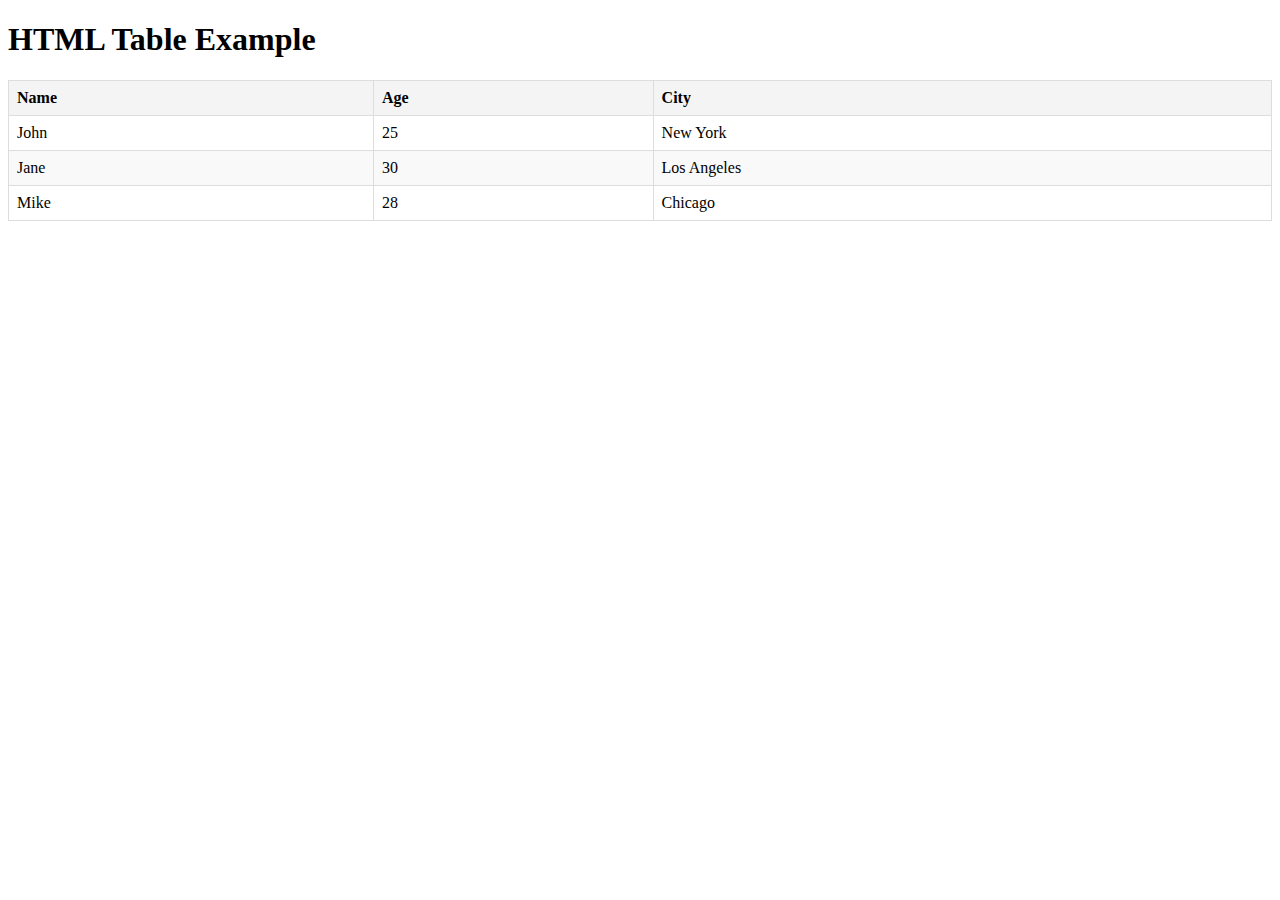
<file: Desktop/websites/index1.html>
<!DOCTYPE html>
<html lang="en">
<head>
    <meta charset="UTF-8">
    <meta name="viewport" content="width=device-width, initial-scale=1.0">
    <title>HTML Table Example</title>
    <style>
        table {
            border-collapse: collapse;
            width: 100%;
        }
        th, td {
            border: 1px solid #ddd;
            padding: 8px;
            text-align: left;
        }
        th {
            background-color: #f4f4f4;
        }
        tr:nth-child(even) {
            background-color: #f9f9f9;
        }
    </style>
</head>
<body>
    <h1>HTML Table Example</h1>
    <table>
        <thead>
            <tr>
                <th>Name</th>
                <th>Age</th>
                <th>City</th>
            </tr>
        </thead>
        <tbody>
            <tr>
                <td>John</td>
                <td>25</td>
                <td>New York</td>
            </tr>
            <tr>
                <td>Jane</td>
                <td>30</td>
                <td>Los Angeles</td>
            </tr>
            <tr>
                <td>Mike</td>
                <td>28</td>
                <td>Chicago</td>
            </tr>
        </tbody>
    </table>
</body>
</html>
</file>
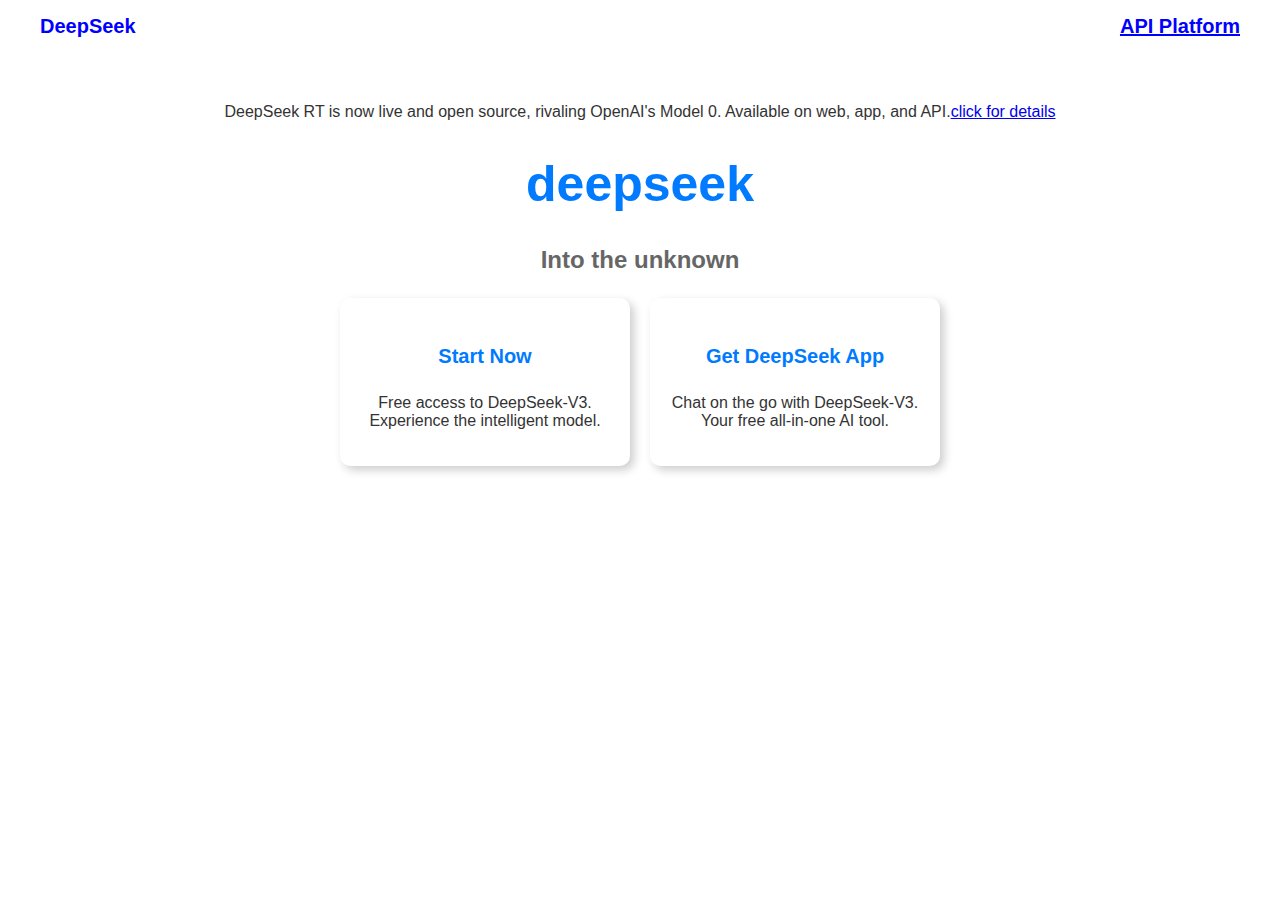
<file: Desktop/websites/index3.html>
<!DOCTYPE html><html lang="en">
<head>
    <meta charset="UTF-8">
    <meta name="viewport" content="width=device-width, initial-scale=1.0">
    <title>DeepSeek UI</title>
    <link rel="stylesheet" href="style3.css">
        
</head>
<body>
    <div class="header">
        <div>DeepSeek</div>
        <div><u>API Platform</u></div>
    </div>
    <div class="content">
        <p>DeepSeek RT is now live and open source, rivaling OpenAI's Model 0. Available on web, app, and API.<a href="https://api-docs.deepseek.com/news/news250120">click for details</a></p>
        <h1>deepseek</h1>
        <h3>Into the unknown</h3>
        <div class="box-container">
            <div class="box">
                <h4>Start Now</h4>
                <p>Free access to DeepSeek-V3. Experience the intelligent model.</p>
            </div>
            <div class="box">
                <h4>Get DeepSeek App</h4>
                <p>Chat on the go with DeepSeek-V3. Your free all-in-one AI tool.</p>
            </div>
        </div>
    </div>
</body>
</html>
</file>
<file: Desktop/websites/style3.css>
body {
            font-family: Arial, sans-serif;
            background-color: white;
            color: #333;
            margin: 0;
            padding: 0;
            text-align: center;
        }
        .header {
            display: flex;
            justify-content: space-between;
            align-items: center;
            padding: 15px 20px;
            background-color:white;
            color:blue;
            font-weight: bold;
            font-size: 20px;
            
        }
        .header div {
            flex: 1;
            text-align: center;
            transition:color 0.3s ease,text-decoration 0.3s ease;
        }
        .header div:first-child {
            text-align: left;
            padding-left: 20px;
        }
        .header div:last-child {
            text-align: right;
            padding-right: 20px;
        }
        .content {
            margin-top: 50px;
        }
        h1 {
            font-size: 50px;
            color: #007bff;
        }
        h3 {
            font-size: 24px;
            color: #666;
        }
        .box-container {
            display: flex;
            justify-content: center;
            gap: 20px;
            margin-top: 20px;
        }
        .box {
            background-color: #fff;
            padding: 20px;
            border-radius: 10px;
            width: 250px;
            box-shadow: 4px 4px 10px rgba(0, 0, 0, 0.2);
            text-align: center;
            transition:transform 0.3s ease,box-shadow 0.3s ease;


        }
        .box:hover{
            transform:scale(1.05);
            box-shadow:6px 6px 15px rgba(0,0,0,0.3) 
        }
        .box h4 {
            color: #007bff;
            font-size: 20px;
        }
</file>
